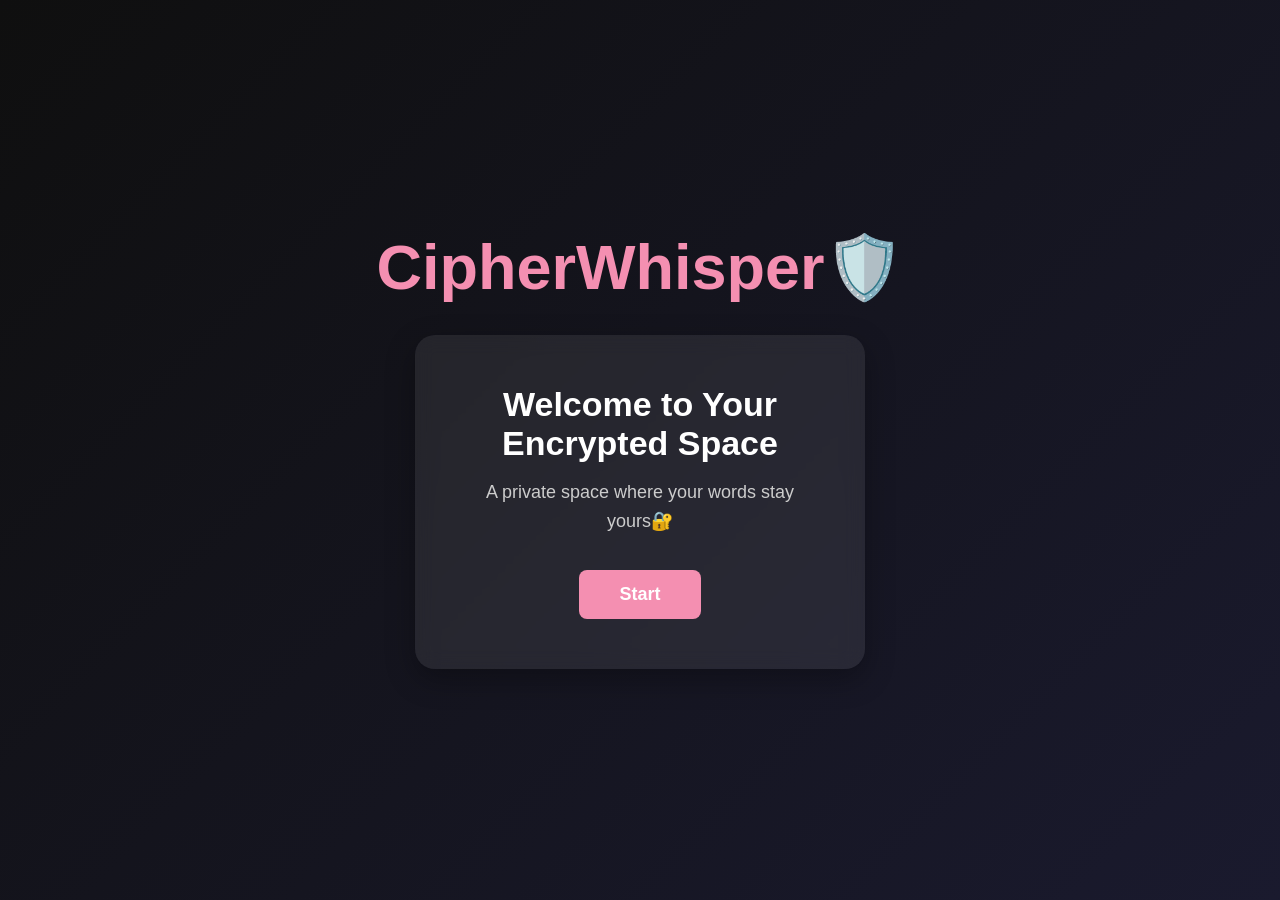
<file: src/index.html>
<!DOCTYPE html>
<html lang="en">
<head>
    <meta charset="UTF-8">
    <meta name="viewport" content="width=device-width, initial-scale=1.0">
    <title>CipherWhisper - Home</title>
    <link rel="stylesheet" href="index.css">
</head>
<body>
    <div class="CipherWhisper">
        <h2>CipherWhisper🛡️</h2>
    </div>
    
    <div class="container">
        <h1>Welcome to Your Encrypted Space</h1>
        <p>A private space where your words stay yours🔐 </p>
        <a href="login.php" class="start-button">Start</a>
    </div>
</body>
</html>
</file>
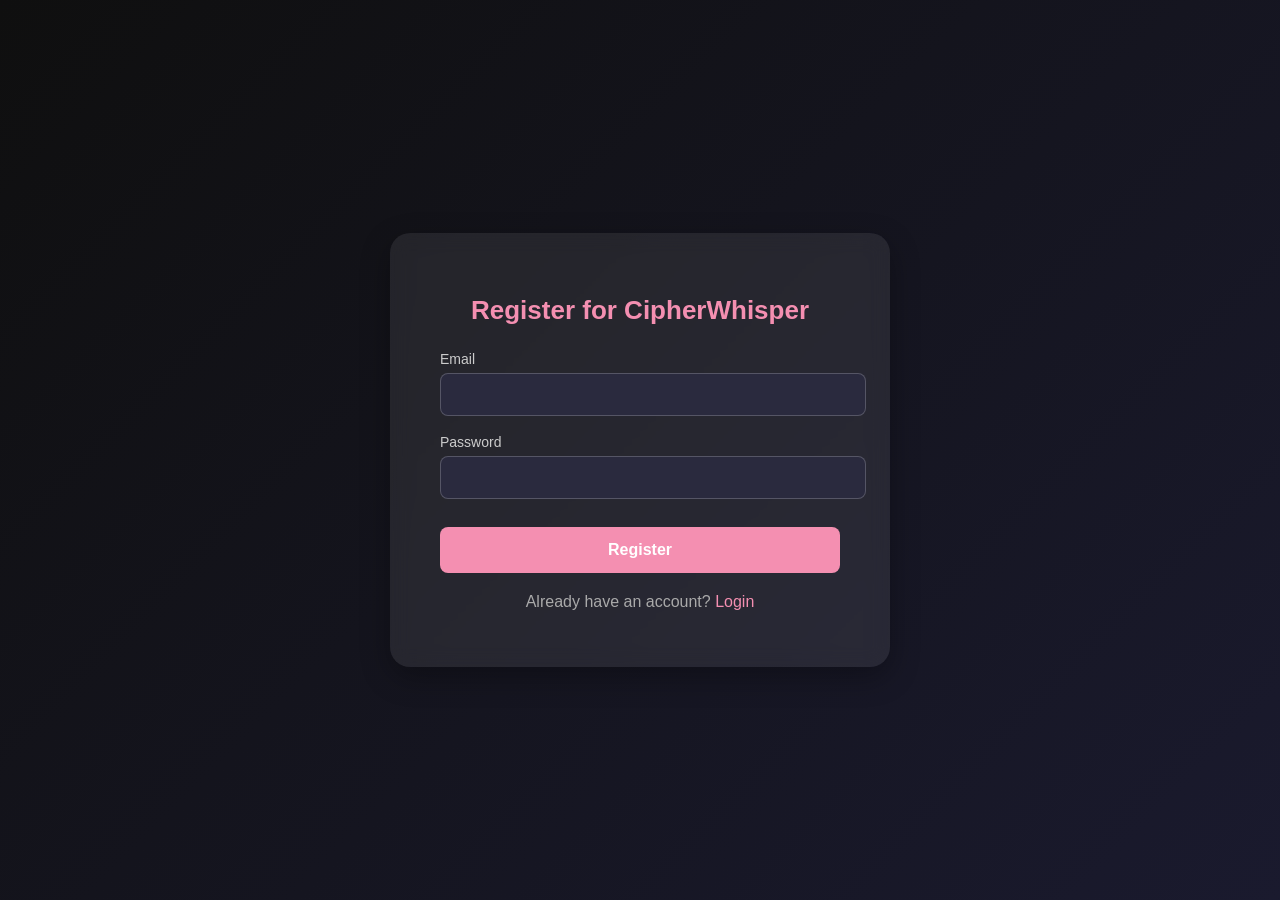
<file: src/register.html>
<!DOCTYPE html>
<html lang="en">
<head>
    <meta charset="UTF-8">
    <meta name="viewport" content="width=device-width, initial-scale=1.0">
    <title>CipherWhisper - Register</title>
    <link rel="stylesheet" href="register.css">
    <script src="rsa-keygen.js" defer></script>
</head>
<body>
    <div class="login-container">
        <h2 style="color: #F48FB1; font-size: 26px; margin-bottom: 25px;">
            Register for CipherWhisper
        </h2>
        <form id="registerForm">
            <div class="input-group">
                <label for="email">Email</label>
                <input type="email" id="email" required>
            </div>
            <div class="input-group">
                <label for="password">Password</label>
                <input type="password" id="password" required>
            </div>
            <button type="submit" class="login-button">Register</button>
        </form>
        <p id="status"></p>
        <p class="register-text">Already have an account? <a href="login.php">Login</a></p>
    </div>
</body>
</html>
</file>
<file: src/index.css>
* {
    margin: 0;
    padding: 0;
    box-sizing: border-box;
}

body {
    font-family: 'Arial', sans-serif;
    min-height: 100vh;
    background: linear-gradient(135deg, #0f0f0f 0%, #1a1a2e 100%);
    color: #fff;
    display: flex;
    flex-direction: column;
    align-items: center;
    justify-content: center;           /* This centers everything vertically */
}

.CipherWhisper {
    text-align: center;
    font-size: 42px;
    font-weight: bold;
    color: #F48FB1;
    margin-bottom: 30px;
}

.container {
    background-color: rgba(255, 255, 255, 0.08);
    padding: 50px 60px;
    border-radius: 20px;
    box-shadow: 0 10px 30px rgba(0, 0, 0, 0.3);
    max-width: 450px;
    width: 90%;
    text-align: center;
    backdrop-filter: blur(10px);
}

h1 {
    font-size: 34px;
    margin-bottom: 15px;
    color: #fff;
}

p {
    font-size: 18px;
    color: #ccc;
    margin-bottom: 35px;
    line-height: 1.6;
}

.start-button {
    display: inline-block;
    padding: 14px 40px;
    font-size: 18px;
    background-color: #F48FB1;
    color: white;
    text-decoration: none;
    border-radius: 8px;
    font-weight: bold;
    transition: background-color 0.3s ease;
}

.start-button:hover {
    background-color: #EC407A;
}

/* Mobile responsive */
@media (max-width: 600px) {
    .container {
        padding: 30px 25px;
    }

    h1 {
        font-size: 28px;
    }

    p {
        font-size: 16px;
    }
}
</file>
<file: src/register.css>
body {
    margin: 0;
    font-family: 'Arial', sans-serif;
    background: linear-gradient(135deg, #0f0f0f 0%, #1a1a2e 100%);
    color: #fff;
    min-height: 100vh;
    display: flex;
    align-items: center;
    justify-content: center;
}

.login-container {
    background-color: rgba(255, 255, 255, 0.08);
    padding: 40px 50px;
    border-radius: 20px;
    box-shadow: 0 10px 30px rgba(0, 0, 0, 0.3);
    max-width: 400px;
    width: 90%;
    text-align: center;
    backdrop-filter: blur(10px);
}

h2 {
    color: #F48FB1;
    margin-bottom: 25px;
    font-size: 26px;
}

.input-group {
    text-align: left;
    margin-bottom: 18px;
}

.input-group label {
    display: block;
    margin-bottom: 6px;
    color: #ccc;
    font-size: 14px;
}

.input-group input {
    width: 100%;
    padding: 12px;
    border: 1px solid rgba(255, 255, 255, 0.2);
    border-radius: 8px;
    background-color: #2a2a3e;
    color: #fff;
    font-size: 15px;
}

.login-button {
    width: 100%;
    padding: 14px;
    background-color: #F48FB1;
    color: white;
    border: none;
    border-radius: 8px;
    font-size: 16px;
    font-weight: bold;
    cursor: pointer;
    margin-top: 10px;
}

.login-button:hover {
    background-color: #EC407A;
}

.register-text {
    margin-top: 20px;
    color: #aaa;
}

.register-text a {
    color: #F48FB1;
    text-decoration: none;
}
</file>
